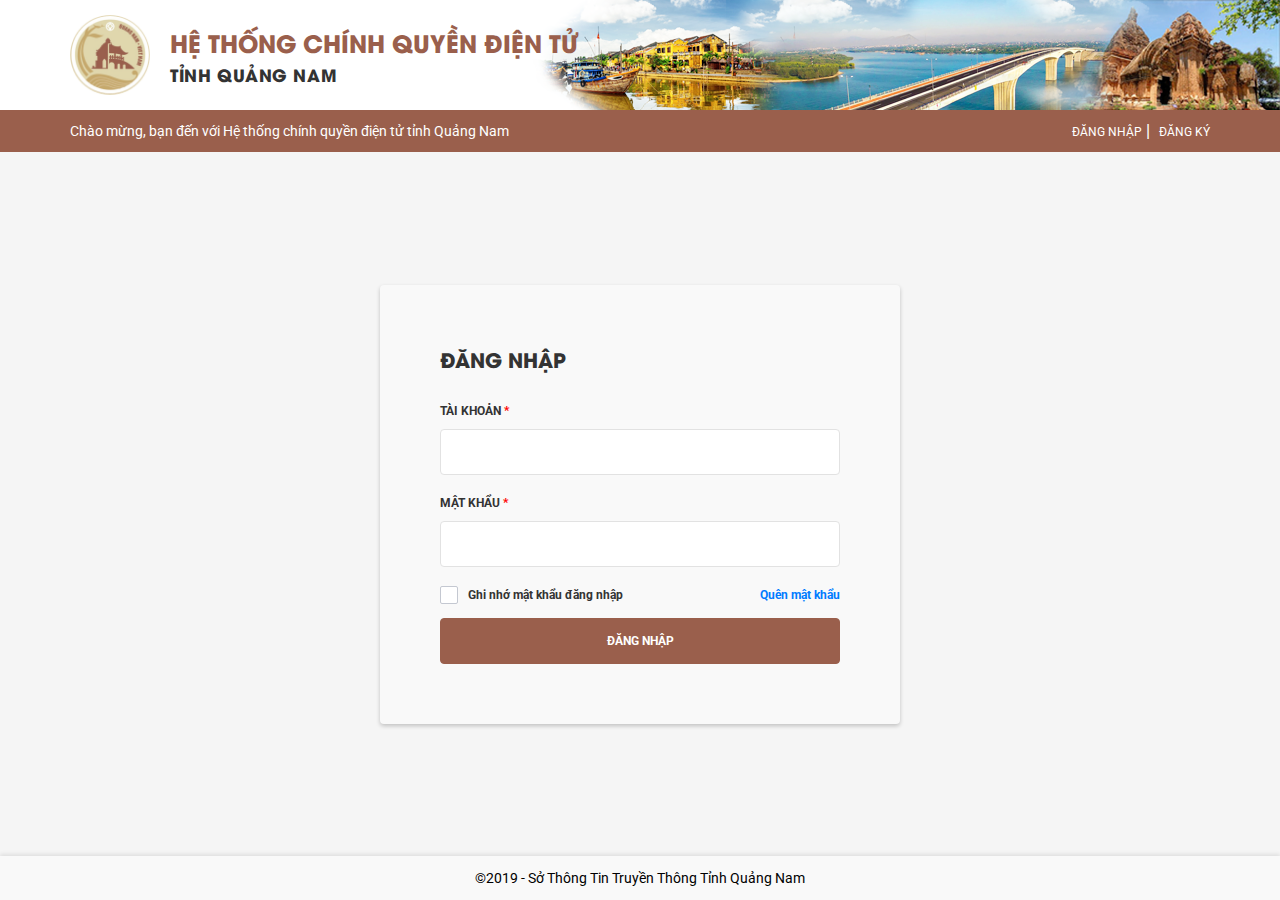
<file: index.html>
<!doctype html>
<html lang="en">

<head>
  <!-- include head.html -->
  <title>Hệ thống chính quyền điện tử tỉnh Quảng Nam</title>
  <meta name="viewport" content="width=device-width, initial-scale=1, maximum-scale=1, user-scalable=no">
  <meta http-equiv="Content-type" content="text/html;charset=UTF-8">
  <meta name="SKYPE_TOOLBAR" content="SKYPE_TOOLBAR_PARSER_COMPATIBLE">
  <!-- favicon -->
  <link href="images/favicon.ico" type="image/x-icon" rel="icon">
  <!-- meta social -->
  <meta name="twitter:card" content="" />
  <meta name="twitter:site" content="" />
  <meta name="twitter:creator" content="" />
  <meta property="og:description" content="" />
  <meta property="og:image" content="" />
  <meta property="og:site_name" content="">
  <meta property="og:title" content="" />
  <meta property="og:type" content="">
  <meta property="og:url" content="" />
  <!-- Google Font -->
  <!-- include styles.html -->
  <link rel="stylesheet" href="style/vendor.min.css">
  <link rel="stylesheet" href="style/style.min.css">
</head>

<body>
  <div class="wrapper">
    <!-- include header.html -->
    <header class="header-container" style="background-image: url('images/bg-header.png')">
      <div class="container">
        <div class="logo" id="logo">
          <a href="./">
            <img src="images/logo.png" alt="logo">
          </a>
        </div>
        <div class="header-content">
          <h1 class="header-title">HỆ THỐNG CHÍNH QUYỀN ĐIỆN TỬ</h1>
          <p class="header-desc">TỈNH QUẢNG NAM</p>
        </div>
      </div>
    </header>

    <!-- include bread scrum.html -->
    <section class="scrum-container">
      <div class="container">
        <p class="scrum-desc">Chào mừng, bạn đến với Hệ thống chính quyền điện tử tỉnh Quảng Nam</p>
        <div class="scrum-action @@auth">
          <div class="scrum-un-auth">
            <a href="javascript:void(0)" class="link">ĐĂNG NHẬP</a>&nbsp;|&nbsp;
            <a href="javascript:void(0)" class="link">ĐĂNG KÝ</a>
          </div>
          <div class="scrum-auth">
            <a href="javascript:void(0)" class="link avt">
              <span class="icon icon-user"></span>
              Nguyễn Văn Anh</a>&nbsp;|&nbsp;
            <a href="./" class="link">Đăng xuất</a>
          </div>
        </div>
      </div>
    </section>


    <main class="main-container">
      <!-- include bread scrum.html -->
      <form class="form wow fadeInDown" data-wow-duration="0.5s">
        <h2 class="title">ĐĂNG NHẬP</h2>
        <div class="input-form">
          <label class="label">TÀI KHOẢN <span class="required">*</span></label>
          <input type="text" name="username" class="input">
        </div>
        <div class="input-form">
          <label class="label">MẬT KHẨU <span class="required">*</span></label>
          <input type="password" name="password" class="input">
        </div>
        <div class="wrap-actions">
          <div class="checkbox">
            <input type="checkbox" name="checkbox">
            <span class="checkmark"></span>
            Ghi nhớ mật khẩu đăng nhập
          </div>
          <div class="fogot">
            <a href="">Quên mật khẩu</a>
          </div>
        </div>
        <div class="wrap-button">
          <a href="./home.html" class="submit">ĐĂNG NHẬP</a>
        </div>
      </form>
    </main>

    <!-- include footer.html -->
    <footer class="footer-container">
      <p class="footer-cop">&copy;2019 - Sở Thông Tin Truyền Thông Tỉnh Quảng Nam</p>
    </footer>
  </div>

  <!-- include scripts.html -->
  <script src="script/vendor.min.js"></script>
  <script src="script/script.min.js"></script>
</body>

</html>
</file>
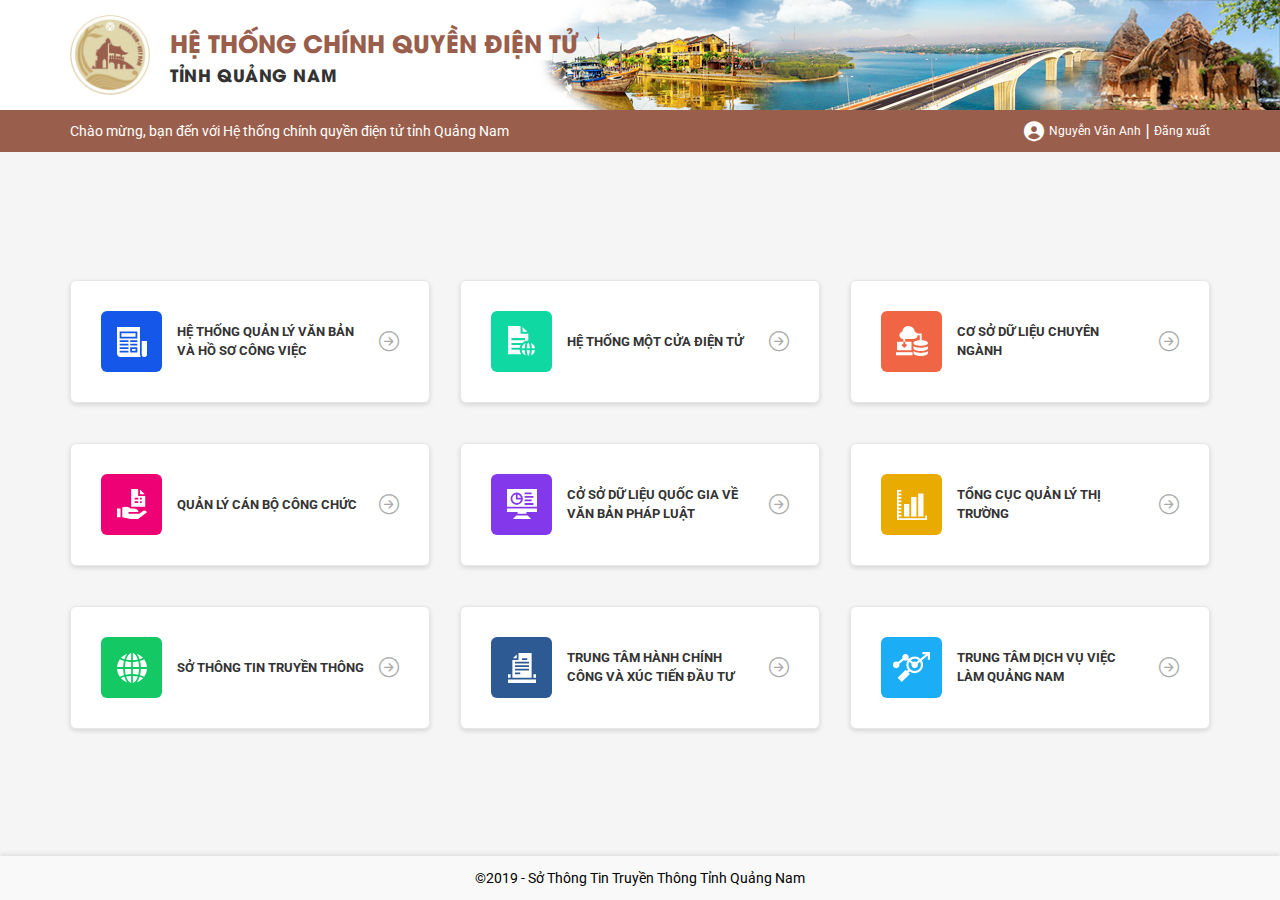
<file: home.html>
<!doctype html>
<html lang="en">

<head>
  <!-- include head.html -->
  <title>Hệ thống chính quyền điện tử tỉnh Quảng Nam</title>
  <meta name="viewport" content="width=device-width, initial-scale=1, maximum-scale=1, user-scalable=no">
  <meta http-equiv="Content-type" content="text/html;charset=UTF-8">
  <meta name="SKYPE_TOOLBAR" content="SKYPE_TOOLBAR_PARSER_COMPATIBLE">
  <!-- favicon -->
  <link href="images/favicon.ico" type="image/x-icon" rel="icon">
  <!-- meta social -->
  <meta name="twitter:card" content="" />
  <meta name="twitter:site" content="" />
  <meta name="twitter:creator" content="" />
  <meta property="og:description" content="" />
  <meta property="og:image" content="" />
  <meta property="og:site_name" content="">
  <meta property="og:title" content="" />
  <meta property="og:type" content="">
  <meta property="og:url" content="" />
  <!-- Google Font -->
  <!-- include styles.html -->
  <link rel="stylesheet" href="style/vendor.min.css">
  <link rel="stylesheet" href="style/style.min.css">
</head>

<body>
  <div class="wrapper">
    <!-- include header.html -->
    <header class="header-container" style="background-image: url('images/bg-header.png')">
      <div class="container">
        <div class="logo" id="logo">
          <a href="./">
            <img src="images/logo.png" alt="logo">
          </a>
        </div>
        <div class="header-content">
          <h1 class="header-title">HỆ THỐNG CHÍNH QUYỀN ĐIỆN TỬ</h1>
          <p class="header-desc">TỈNH QUẢNG NAM</p>
        </div>
      </div>
    </header>

    <!-- include bread scrum.html -->
    <section class="scrum-container">
      <div class="container">
        <p class="scrum-desc">Chào mừng, bạn đến với Hệ thống chính quyền điện tử tỉnh Quảng Nam</p>
        <div class="scrum-action auth">
          <div class="scrum-un-auth">
            <a href="javascript:void(0)" class="link">ĐĂNG NHẬP</a>&nbsp;|&nbsp;
            <a href="javascript:void(0)" class="link">ĐĂNG KÝ</a>
          </div>
          <div class="scrum-auth">
            <a href="javascript:void(0)" class="link avt">
              <span class="icon icon-user"></span>
              Nguyễn Văn Anh</a>&nbsp;|&nbsp;
            <a href="./" class="link">Đăng xuất</a>
          </div>
        </div>
      </div>
    </section>


    <main class="main-container">
      <div class="list-link">
        <div class="container">
          <div class="row">
            <div class="col-md-6 col-xl-4 items wow fadeInDown" data-wow-duration="0.5s" data-wow-delay="0s">
              <a href="http://demohscv.qti.vn/Default.aspx?tabid=40&ctl=login&SkinSrc=%5BG%5DSkins/LoginHSCV13/page" class="item-link" target="_blank">
                <span class="item-icon">
                  <img src="images/icon-1.svg" class="item-image" alt="icon">
                </span>
                <span class="item-content">HỆ THỐNG QUẢN LÝ VĂN BẢN VÀ HỒ SƠ CÔNG VIỆC</span>
                <span class="icon icon-arrow"></span>
              </a>
            </div>
            <div class="col-md-6 col-xl-4 items wow fadeInDown" data-wow-duration="0.5s" data-wow-delay="0.1s">
              <a href="http://dichvucong.quangnam.gov.vn/expway/smartcloud/expway/page/home.cpx?organViewId=H47" class="item-link" target="_blank">
                <span class="item-icon">
                  <img src="images/icon-2.svg" class="item-image" alt="icon">
                </span>
                <span class="item-content">HỆ THỐNG MỘT CỬA ĐIỆN TỬ</span>
                <span class="icon icon-arrow"></span>
              </a>
            </div>
            <div class="col-md-6 col-xl-4 items wow fadeInDown" data-wow-duration="0.5s" data-wow-delay="0.2s">
              <a href="http://vbpl.vn/quangnam/Pages/Home.aspx" class="item-link" target="_blank">
                <span class="item-icon">
                  <img src="images/icon-3.svg" class="item-image" alt="icon">
                </span>
                <span class="item-content">CƠ SỞ DỮ LIỆU CHUYÊN NGÀNH</span>
                <span class="icon icon-arrow"></span>
              </a>
            </div>
            <div class="col-md-6 col-xl-4 items wow fadeInDown" data-wow-duration="0.5s" data-wow-delay="0.3s">
              <a href="http://www.noivuqnam.gov.vn/" class="item-link" target="_blank">
                <span class="item-icon">
                  <img src="images/icon-4.svg" class="item-image" alt="icon">
                </span>
                <span class="item-content">QUẢN LÝ CÁN BỘ CÔNG CHỨC</span>
                <span class="icon icon-arrow"></span>
              </a>
            </div>
            <div class="col-md-6 col-xl-4 items wow fadeInDown" data-wow-duration="0.5s" data-wow-delay="0.4s">
              <a href="http://vbpl.vn/quangnam/Pages/Home.aspx" class="item-link" target="_blank">
                <span class="item-icon">
                  <img src="images/icon-5.svg" class="item-image" alt="icon">
                </span>
                <span class="item-content">CỞ SỞ DỮ LIỆU QUỐC GIA VỀ VĂN BẢN PHÁP LUẬT</span>
                <span class="icon icon-arrow"></span>
              </a>
            </div>
            <div class="col-md-6 col-xl-4 items wow fadeInDown" data-wow-duration="0.5s" data-wow-delay="0.5s">
              <a href="https://quangnam.dms.gov.vn/" class="item-link" target="_blank">
                <span class="item-icon">
                  <img src="images/icon-6.svg" class="item-image" alt="icon">
                </span>
                <span class="item-content">TỔNG CỤC QUẢN LÝ THỊ TRƯỜNG</span>
                <span class="icon icon-arrow"></span>
              </a>
            </div>
            <div class="col-md-6 col-xl-4 items wow fadeInDown" data-wow-duration="0.5s" data-wow-delay="0.6s">
              <a href="http://dptqnam.gov.vn/" class="item-link" target="_blank">
                <span class="item-icon">
                  <img src="images/icon-7.svg" class="item-image" alt="icon">
                </span>
                <span class="item-content">SỞ THÔNG TIN TRUYỀN THÔNG</span>
                <span class="icon icon-arrow"></span>
              </a>
            </div>
            <div class="col-md-6 col-xl-4 items wow fadeInDown" data-wow-duration="0.5s" data-wow-delay="0.7s">
              <a href="http://ipaquangnam.gov.vn/vie/" class="item-link" target="_blank">
                <span class="item-icon">
                  <img src="images/icon-8.svg" class="item-image" alt="icon">
                </span>
                <span class="item-content">TRUNG TÂM HÀNH CHÍNH CÔNG VÀ XÚC TIẾN ĐẦU TƯ</span>
                <span class="icon icon-arrow"></span>
              </a>
            </div>
            <div class="col-md-6 col-xl-4 items wow fadeInDown" data-wow-duration="0.5s" data-wow-delay="0.8s">
              <a href="http://vlquangnam.vieclamvietnam.gov.vn/" class="item-link" target="_blank">
                <span class="item-icon">
                  <img src="images/icon-9.svg" class="item-image" alt="icon">
                </span>
                <span class="item-content">TRUNG TÂM DỊCH VỤ VIỆC LÀM QUẢNG NAM</span>
                <span class="icon icon-arrow"></span>
              </a>
            </div>
          </div>
        </div>
      </div>
    </main>

    <!-- include footer.html -->
    <footer class="footer-container">
      <p class="footer-cop">&copy;2019 - Sở Thông Tin Truyền Thông Tỉnh Quảng Nam</p>
    </footer>
  </div>

  <!-- include scripts.html -->
  <script src="script/vendor.min.js"></script>
  <script src="script/script.min.js"></script>
</body>

</html>
</file>
<file: style/style.min.css>
@import url(https://fonts.googleapis.com/css?family=Roboto:300,400,500,700,900&subset=vietnamese);a,abbr,acronym,address,applet,article,aside,audio,b,big,blockquote,body,canvas,caption,center,cite,code,dd,del,details,dfn,div,dl,dt,em,embed,fieldset,figcaption,figure,footer,form,h1,h2,h3,h4,h5,h6,header,hgroup,html,i,iframe,img,ins,kbd,label,legend,li,mark,menu,nav,object,ol,output,p,pre,q,ruby,s,samp,section,small,span,strike,strong,sub,summary,sup,table,tbody,td,tfoot,th,thead,time,tr,tt,u,ul,var,video{margin:0;padding:0;border:0;font-size:100%;font-family:inherit;outline:0!important}article,aside,details,figcaption,figure,footer,header,hgroup,menu,nav,section{display:block}body,html{min-height:100%}body{background-color:#f5f5f5;font-family:Arial,sans-serif;font-weight:400;color:#333}ol,ul{list-style:none}q:after,q:before{content:'';content:none}table{border-collapse:collapse;border-spacing:0}button{outline:0!important;-webkit-transition:all .3s ease;-moz-transition:all .3s ease;-o-transition:all .3s ease;transition:all .3s ease}button:hover{-webkit-transition:all .3s ease;-moz-transition:all .3s ease;-o-transition:all .3s ease;transition:all .3s ease}*,:after,:before{-webkit-box-sizing:border-box;-moz-box-sizing:border-box;box-sizing:border-box}a{text-decoration:none!important;-webkit-transition:all .3s ease;-moz-transition:all .3s ease;-o-transition:all .3s ease;transition:all .3s ease}a:hover{-webkit-transition:all .3s ease;-moz-transition:all .3s ease;-o-transition:all .3s ease;transition:all .3s ease}input[type=text],textarea{-webkit-appearance:none}@font-face{font-family:UTMAvoBold;src:url("../fonts/UTM Avo Bold.otf");font-weight:400;font-style:normal}@font-face{font-family:icomoon;src:url(../fonts/icomoon.eot?8q87by);src:url(../fonts/icomoon.eot?8q87by#iefix) format("embedded-opentype"),url(../fonts/icomoon.ttf?8q87by) format("truetype"),url(../fonts/icomoon.woff?8q87by) format("woff"),url(../fonts/icomoon.svg?8q87by#icomoon) format("svg");font-weight:400;font-style:normal}[class*=" icon-"],[class^=icon-]{font-family:icomoon!important;speak:none;font-style:normal;font-weight:400;font-variant:normal;text-transform:none;line-height:1;-webkit-font-smoothing:antialiased;-moz-osx-font-smoothing:grayscale}.icon-1:before{content:"\e906"}.icon-2:before{content:"\e904"}.icon-3:before{content:"\e907"}.icon-4:before{content:"\e903"}.icon-5:before{content:"\e901"}.icon-6:before{content:"\e902"}.icon-7:before{content:"\e905"}.icon-8:before{content:"\e908"}.icon-9:before{content:"\e900"}.icon-arrow:before{content:"\e909"}.icon-user:before{content:"\e90a"}.clearfix{clear:both}.m0{margin:0!important}.mt0{margin-top:0!important}.mr0{margin-right:0!important}.mb0{margin-bottom:0!important}.ml0{margin-left:0!important}.m5{margin:5px!important}.mt5{margin-top:5px!important}.mr5{margin-right:5px!important}.mb5{margin-bottom:5px!important}.ml5{margin-left:5px!important}.m10{margin:10px!important}.mt10{margin-top:10px!important}.mr10{margin-right:10px!important}.mb10{margin-bottom:10px!important}.ml10{margin-left:10px!important}.m15{margin:15px!important}.mt15{margin-top:15px!important}.mr15{margin-right:15px!important}.mb15{margin-bottom:15px!important}.ml15{margin-left:15px!important}.m20{margin:20px!important}.mt20{margin-top:20px!important}.mr20{margin-right:20px!important}.mb20{margin-bottom:20px!important}.ml20{margin-left:20px!important}.m25{margin:25px!important}.mt25{margin-top:25px!important}.mr25{margin-right:25px!important}.mb25{margin-bottom:25px!important}.ml25{margin-left:25px!important}.m30{margin:30px!important}.mt30{margin-top:30px!important}.mr30{margin-right:30px!important}.mb30{margin-bottom:30px!important}.ml30{margin-left:30px!important}.m35{margin:35px!important}.mt35{margin-top:35px!important}.mr35{margin-right:35px!important}.mb35{margin-bottom:35px!important}.ml35{margin-left:35px!important}.m40{margin:40px!important}.mt40{margin-top:40px!important}.mr40{margin-right:40px!important}.mb40{margin-bottom:40px!important}.ml40{margin-left:40px!important}.m45{margin:45px!important}.mt45{margin-top:45px!important}.mr45{margin-right:45px!important}.mb45{margin-bottom:45px!important}.ml45{margin-left:45px!important}.m50{margin:50px!important}.mt50{margin-top:50px!important}.mr50{margin-right:50px!important}.mb50{margin-bottom:50px!important}.ml50{margin-left:50px!important}.m55{margin:55px!important}.mt55{margin-top:55px!important}.mr55{margin-right:55px!important}.mb55{margin-bottom:55px!important}.ml55{margin-left:55px!important}.m60{margin:60px!important}.mt60{margin-top:60px!important}.mr60{margin-right:60px!important}.mb60{margin-bottom:60px!important}.ml60{margin-left:60px!important}.m65{margin:65px!important}.mt65{margin-top:65px!important}.mr65{margin-right:65px!important}.mb65{margin-bottom:65px!important}.ml65{margin-left:65px!important}.p0{padding:0!important}.pt0{padding-top:0!important}.pr0{padding-right:0!important}.pb0{padding-bottom:0!important}.pl0{padding-left:0!important}.p5{padding:5px!important}.pt5{padding-top:5px!important}.pr5{padding-right:5px!important}.pb5{padding-bottom:5px!important}.pl5{padding-left:5px!important}.p10{padding:10px!important}.pt10{padding-top:10px!important}.pr10{padding-right:10px!important}.pb10{padding-bottom:10px!important}.pl10{padding-left:10px!important}.p15{padding:15px!important}.pt15{padding-top:15px!important}.pr15{padding-right:15px!important}.pb15{padding-bottom:15px!important}.pl15{padding-left:15px!important}.p20{padding:20px!important}.pt20{padding-top:20px!important}.pr20{padding-right:20px!important}.pb20{padding-bottom:20px!important}.pl20{padding-left:20px!important}.p25{padding:25px!important}.pt25{padding-top:25px!important}.pr25{padding-right:25px!important}.pb25{padding-bottom:25px!important}.pl25{padding-left:25px!important}.p30{padding:30px!important}.pt30{padding-top:30px!important}.pr30{padding-right:30px!important}.pb30{padding-bottom:30px!important}.pl30{padding-left:30px!important}.p35{padding:35px!important}.pt35{padding-top:35px!important}.pr35{padding-right:35px!important}.pb35{padding-bottom:35px!important}.pl35{padding-left:35px!important}.p40{padding:40px!important}.pt40{padding-top:40px!important}.pr40{padding-right:40px!important}.pb40{padding-bottom:40px!important}.pl40{padding-left:40px!important}.p45{padding:45px!important}.pt45{padding-top:45px!important}.pr45{padding-right:45px!important}.pb45{padding-bottom:45px!important}.pl45{padding-left:45px!important}.p50{padding:50px!important}.pt50{padding-top:50px!important}.pr50{padding-right:50px!important}.pb50{padding-bottom:50px!important}.pl50{padding-left:50px!important}.p55{padding:55px!important}.pt55{padding-top:55px!important}.pr55{padding-right:55px!important}.pb55{padding-bottom:55px!important}.pl55{padding-left:55px!important}.p60{padding:60px!important}.pt60{padding-top:60px!important}.pr60{padding-right:60px!important}.pb60{padding-bottom:60px!important}.pl60{padding-left:60px!important}.p65{padding:65px!important}.pt65{padding-top:65px!important}.pr65{padding-right:65px!important}.pb65{padding-bottom:65px!important}.pl65{padding-left:65px!important}.header-container{height:110px;background-size:auto 100%;background-repeat:no-repeat;background-position:right center;background-color:#fff;padding:15px 0}@media only screen and (max-width:768px){.header-container{height:auto}}@media only screen and (max-width:480px){.header-container{padding:5px 0}}.header-container .container{display:-webkit-box;display:-webkit-flex;display:-moz-flex;display:-ms-flexbox;display:flex;-webkit-box-align:center;-ms-flex-align:center;-webkit-align-items:center;-moz-align-items:center;align-items:center}.header-container .logo{width:80px;height:80px}.header-container .logo img{max-width:100%;height:auto}.header-container .header-title{padding-left:20px;font-family:UTMAvoBold;font-size:24px;color:#9a5f4c;letter-spacing:0;line-height:33px;margin-bottom:5px}@media only screen and (max-width:768px){.header-container .header-title{text-shadow:0 0 3px #fff}}@media only screen and (max-width:580px){.header-container .header-title{font-size:18px;line-height:23px;margin-bottom:0}}.header-container .header-desc{padding-left:20px;font-family:UTMAvoBold;font-size:17px;color:#333;letter-spacing:.59px;line-height:23px}@media only screen and (max-width:768px){.header-container .header-desc{text-shadow:0 0 3px #fff}}@media only screen and (max-width:580px){.header-container .header-desc{font-size:14px}}.footer-container{background:#f9f9f9;box-shadow:0 -2px 4px 0 rgba(0,0,0,.09);text-align:center;font-family:Roboto;font-size:14px;color:#000;letter-spacing:0;line-height:20px;padding:12px 15px;height:44px}@media only screen and (max-width:768px){.footer-container{height:auto}}.item-link{display:-webkit-box;display:-webkit-flex;display:-moz-flex;display:-ms-flexbox;display:flex;-webkit-box-align:center;-ms-flex-align:center;-webkit-align-items:center;-moz-align-items:center;align-items:center;padding:30px;background-color:#fff;border:1px solid #e7e7e7;box-shadow:0 2px 5px 0 rgba(0,0,0,.13);border-radius:6px}.item-link:hover{box-shadow:0 2px 12px 0 rgba(0,0,0,.25)}@media only screen and (max-width:1199px){.item-link{padding:15px}}.item-link .item-icon{border-radius:6px;width:61px;min-width:61px;height:61px;display:-webkit-box;display:-webkit-flex;display:-moz-flex;display:-ms-flexbox;display:flex;-webkit-box-align:center;-ms-flex-align:center;-webkit-align-items:center;-moz-align-items:center;align-items:center;-webkit-box-pack:center;-ms-flex-pack:center;-webkit-justify-content:center;-moz-justify-content:center;justify-content:center;font-size:30px;font-size:1.875rem}.item-link .item-icon:before{color:#fff}.item-link .item-icon img{max-width:100%;max-height:100%}.item-link .item-content{font-family:Roboto;font-weight:700;font-size:13px;font-size:.8125rem;line-height:19px;line-height:1.1875rem;color:#333;letter-spacing:0;width:100%;padding:0 15px}.item-link .icon-arrow{width:20px;height:20px;color:#aaa;display:-webkit-box;display:-webkit-flex;display:-moz-flex;display:-ms-flexbox;display:flex;-webkit-box-align:center;-ms-flex-align:center;-webkit-align-items:center;-moz-align-items:center;align-items:center;-webkit-box-pack:center;-ms-flex-pack:center;-webkit-justify-content:center;-moz-justify-content:center;justify-content:center;font-size:20px;font-size:1.25rem}.items{margin-bottom:40px;visibility:hidden}@media only screen and (max-width:1199px){.items{margin-bottom:15px!important}}.items:nth-child(7){margin-bottom:0}.items:nth-child(8){margin-bottom:0}.items:nth-child(9){margin-bottom:0}@media only screen and (max-width:1199px){.items:nth-child(9){margin-bottom:0!important}}.scrum-container{background:#9a5f4c;padding:9px 15px;color:#fff;height:42px}@media only screen and (max-width:768px){.scrum-container{height:auto}}.scrum-container .container{display:-webkit-box;display:-webkit-flex;display:-moz-flex;display:-ms-flexbox;display:flex;-webkit-box-align:center;-ms-flex-align:center;-webkit-align-items:center;-moz-align-items:center;align-items:center;-webkit-box-pack:justify;-ms-flex-pack:justify;-webkit-justify-content:space-between;-moz-justify-content:space-between;justify-content:space-between}@media only screen and (max-width:768px){.scrum-container .container{-webkit-box-direction:normal;-webkit-box-orient:vertical;-webkit-flex-direction:column;-moz-flex-direction:column;-ms-flex-direction:column;flex-direction:column;-webkit-box-pack:center;-ms-flex-pack:center;-webkit-justify-content:center;-moz-justify-content:center;justify-content:center;text-align:center}}.scrum-container .scrum-desc{font-family:Roboto;font-size:14px;color:#fff;letter-spacing:0;line-height:22px}.scrum-container .scrum-action .scrum-auth{display:none}.scrum-container .scrum-action.auth .scrum-un-auth{display:none}.scrum-container .scrum-action.auth .scrum-auth{display:-webkit-box;display:-webkit-flex;display:-moz-flex;display:-ms-flexbox;display:flex}.scrum-container .link{font-family:Roboto;font-size:12px;color:#fff;letter-spacing:0;line-height:20px}.scrum-container .avt{display:-webkit-inline-box;display:-webkit-inline-flex;display:-moz-inline-flex;display:-ms-inline-flexbox;display:inline-flex;-webkit-box-align:center;-ms-flex-align:center;-webkit-align-items:center;-moz-align-items:center;align-items:center;-webkit-box-pack:center;-ms-flex-pack:center;-webkit-justify-content:center;-moz-justify-content:center;justify-content:center}.scrum-container .avt .icon-user{font-size:20px;margin-right:5px}.scrum-container .scrum-auth{-webkit-box-align:center;-ms-flex-align:center;-webkit-align-items:center;-moz-align-items:center;align-items:center}.form{background:#f9f9f9;box-shadow:0 2px 4px 0 rgba(0,0,0,.21);border-radius:4px;width:520px;max-width:calc(100% - 30px);padding:60px;visibility:hidden}@media only screen and (max-width:580px){.form{padding:30px}}.form .title{font-family:UTMAvoBold;font-size:20px;color:#333;letter-spacing:0;text-align:center;line-height:28px;margin-bottom:30px;text-align:left}.form .input{background:#fff;border:1px solid #e2e2e2;border-radius:4px;font-family:Roboto;font-size:12px;color:#a5a5a5;letter-spacing:0;line-height:16px;margin-bottom:20px;display:block;text-align:left;height:46px;width:100%;padding:0 15px}.form .label{font-family:Roboto;font-size:12px;color:#333;letter-spacing:0;line-height:16px;margin-bottom:10px;width:100%;display:block;font-weight:700}.form .label .required{font-family:Roboto;color:red}.form .submit{background:#9a5f4c;border:1px solid #9a5f4c;border-radius:4px;font-family:Roboto;font-weight:700;font-size:12px;color:#fff;letter-spacing:0;height:46px;line-height:16px;display:-webkit-box;display:-webkit-flex;display:-moz-flex;display:-ms-flexbox;display:flex;-webkit-box-align:center;-ms-flex-align:center;-webkit-align-items:center;-moz-align-items:center;align-items:center;-webkit-box-pack:center;-ms-flex-pack:center;-webkit-justify-content:center;-moz-justify-content:center;justify-content:center}.wrap-actions{display:-webkit-box;display:-webkit-flex;display:-moz-flex;display:-ms-flexbox;display:flex;-webkit-box-align:center;-ms-flex-align:center;-webkit-align-items:center;-moz-align-items:center;align-items:center;-webkit-box-pack:justify;-ms-flex-pack:justify;-webkit-justify-content:space-between;-moz-justify-content:space-between;justify-content:space-between;margin-bottom:15px;font-family:Roboto;font-weight:700;font-size:12px;color:#333;letter-spacing:0;line-height:16px}@media only screen and (max-width:400px){.wrap-actions{-webkit-box-align:start;-ms-flex-align:start;-webkit-align-items:flex-start;-moz-align-items:flex-start;align-items:flex-start;-webkit-box-direction:normal;-webkit-box-orient:vertical;-webkit-flex-direction:column;-moz-flex-direction:column;-ms-flex-direction:column;flex-direction:column}}.wrap-actions .checkbox{display:-webkit-box;display:-webkit-flex;display:-moz-flex;display:-ms-flexbox;display:flex;-webkit-box-align:center;-ms-flex-align:center;-webkit-align-items:center;-moz-align-items:center;align-items:center;position:relative;padding-left:28px}@media only screen and (max-width:400px){.wrap-actions .checkbox{margin-bottom:15px}}.wrap-actions .checkbox .checkmark,.wrap-actions .checkbox input{position:absolute;width:18px;height:18px;left:0;top:50%;-webkit-transform:translateY(-50%);-moz-transform:translateY(-50%);transform:translateY(-50%)}.wrap-actions .checkbox .checkmark{border:1px solid #c4c8d1;border-radius:2px;background-color:#fff}.wrap-actions .checkbox .checkmark:after{content:'';opacity:0;left:5px;width:6px;display:block;position:absolute;height:13px;border:solid #2196f3;border-width:0 2px 2px 0;-webkit-transform:rotate(45deg);-moz-transform:rotate(45deg);transform:rotate(45deg)}.wrap-actions .checkbox input{opacity:0;z-index:1}.wrap-actions .checkbox input:checked+.checkmark:after{opacity:1}.container{max-width:1400px}@media only screen and (max-width:1500px){.container{max-width:1170px}}@media only screen and (max-width:1199px){.container{max-width:960px}}@media only screen and (max-width:991px){.container{max-width:720px}}@media only screen and (max-width:767px){.container{max-width:540px}}@media only screen and (max-width:580px){.container{max-width:100%}}.main-container{height:calc(100vh - 196px);padding:30px 0;display:-webkit-box;display:-webkit-flex;display:-moz-flex;display:-ms-flexbox;display:flex;-webkit-box-align:center;-ms-flex-align:center;-webkit-align-items:center;-moz-align-items:center;align-items:center;-webkit-box-pack:center;-ms-flex-pack:center;-webkit-justify-content:center;-moz-justify-content:center;justify-content:center}@media only screen and (max-width:830px){.main-container{padding:15px 0;height:auto;min-height:calc(100vh - 218px)}}
</file>
